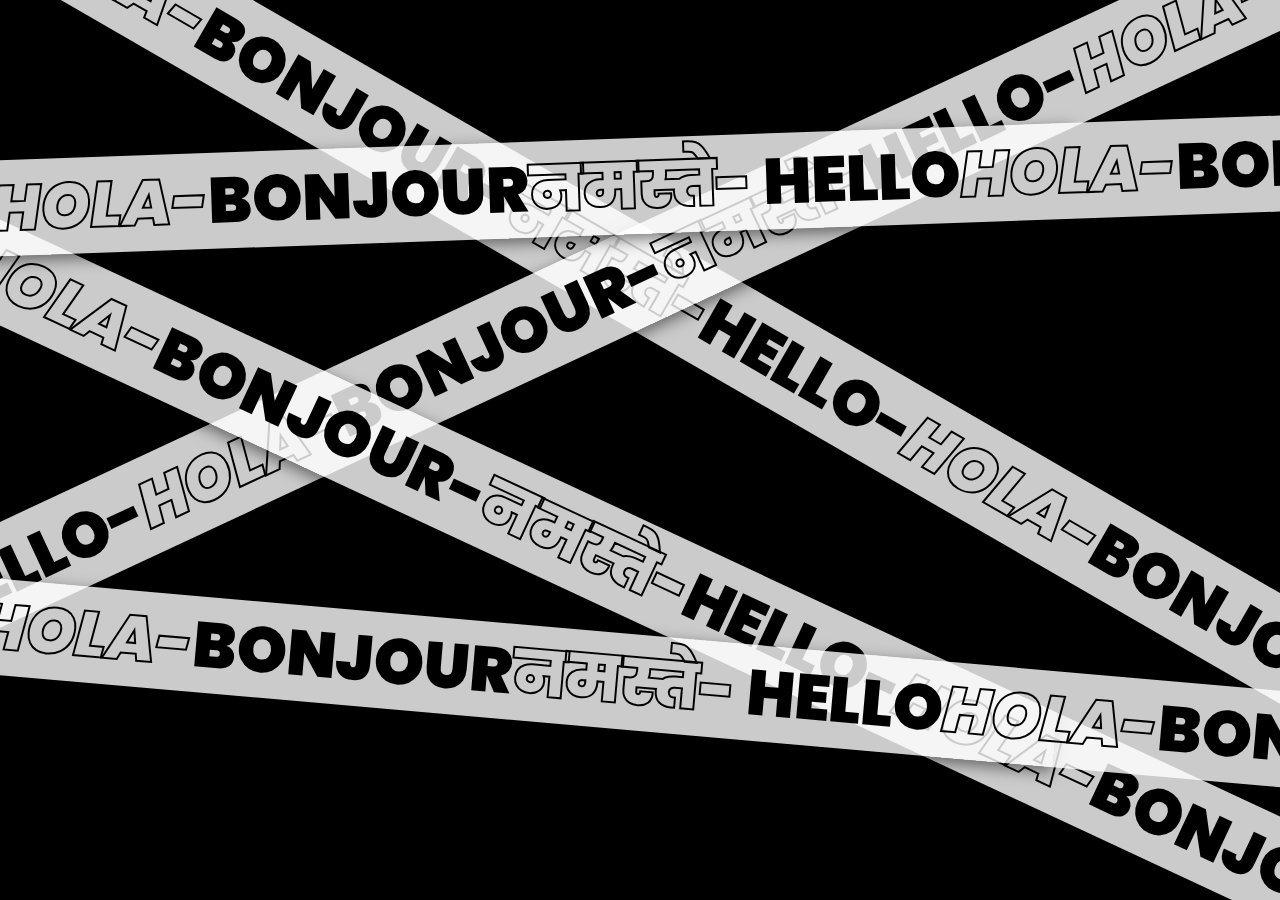
<file: scrolltxt.html>
<!DOCTYPE html>
<html lang="en">
  <head>
    <meta charset="UTF-8" />
    <meta name="viewport" content="width=device-width, initial-scale=1.0" />
    <title>Document</title>
    <link
      rel="stylesheet"
      href="https://maxcdn.bootstrapcdn.com/bootstrap/4.5.0/css/bootstrap.min.css"
    />

    <!-- jQuery library -->
    <script src="https://ajax.googleapis.com/ajax/libs/jquery/3.5.1/jquery.min.js"></script>

    <!-- Latest compiled JavaScript -->
    <script src="https://maxcdn.bootstrapcdn.com/bootstrap/4.5.0/js/bootstrap.min.js"></script>

    <link rel="stylesheet" href="scrolltxt.css" />
    <link
      href="https://fonts.googleapis.com/css2?family=Heebo:wght@500;700&family=Lobster&display=swap"
      rel="stylesheet"
    />
    <link
      href="https://fonts.googleapis.com/css2?family=Noto+Sans:ital@1&display=swap"
      rel="stylesheet"
    />
  </head>
  <body>
    <section>
      <div class="scroll text1">
        <div>
          HELLO-<span><i>HOLA-</i></span
          >BONJOUR-<span>नमस्ते-</span>HELLO-<span><i>HOLA-</i></span
          >BONJOUR-<span>नमस्ते-</span> HELLO-<span><i>HOLA-</i></span
          >BONJOUR-<span>नमस्ते-</span>
        </div>
        <div>
          HELLO-<span><i>HOLA-</i></span
          >BONJOUR-<span>नमस्ते-</span>HELLO-<span><i>HOLA-</i></span
          >BONJOUR-<span>नमस्ते-</span> HELLO-<span><i>HOLA-</i></span
          >BONJOUR-<span>नमस्ते-</span>
        </div>
      </div>
      <div class="scroll text2">
        <div>
          HELLO-<span><i>HOLA-</i></span
          >BONJOUR-<span>नमस्ते-</span>HELLO-<span><i>HOLA-</i></span
          >BONJOUR-<span>नमस्ते-</span> HELLO-<span><i>HOLA-</i></span
          >BONJOUR-<span>नमस्ते-</span>
        </div>
        <div>
          HELLO-<span><i>HOLA-</i></span
          >BONJOUR-<span>नमस्ते-</span>HELLO-<span><i>HOLA-</i></span
          >BONJOUR-<span>नमस्ते-</span> HELLO-<span><i>HOLA-</i></span
          >BONJOUR-<span>नमस्ते-</span>
        </div>
      </div>
      <div class="scroll text3">
        <div>
          HELLO-<span><i>HOLA-</i></span
          >BONJOUR-<span>नमस्ते-</span>HELLO-<span><i>HOLA-</i></span
          >BONJOUR-<span>नमस्ते-</span> HELLO-<span><i>HOLA-</i></span
          >BONJOUR-<span>नमस्ते-</span>
        </div>
        <div>
          HELLO-<span><i>HOLA-</i></span
          >BONJOUR-<span>नमस्ते-</span>HELLO-<span><i>HOLA-</i></span
          >BONJOUR-<span>नमस्ते-</span> HELLO-<span><i>HOLA-</i></span
          >BONJOUR-<span>नमस्ते-</span>
        </div>
      </div>
      <div class="scroll text4">
        <div>
          HELLO<span><i>HOLA-</i></span
          >BONJOUR<span>नमस्ते-</span> HELLO<span><i>HOLA-</i></span
          >BONJOUR<span>नमस्ते-</span> HELLO<span><i>HOLA-</i></span
          >BONJOUR<span>नमस्ते-</span>
        </div>
        <div>
          HELLO<span><i>HOLA-</i></span
          >BONJOUR<span>नमस्ते-</span> HELLO<span><i>HOLA-</i></span
          >BONJOUR<span>नमस्ते-</span> HELLO<span><i>HOLA-</i></span
          >BONJOUR<span>नमस्ते-</span>
        </div>
      </div>
      <div class="scroll text5">
        <div>
          HELLO<span><i>HOLA-</i></span
          >BONJOUR<span>नमस्ते-</span> HELLO<span><i>HOLA-</i></span
          >BONJOUR<span>नमस्ते-</span> HELLO<span><i>HOLA-</i></span
          >BONJOUR<span>नमस्ते-</span>
        </div>
        <div>
          HELLO<span><i>HOLA-</i></span
          >BONJOUR<span>नमस्ते-</span> HELLO<span><i>HOLA-</i></span
          >BONJOUR<span>नमस्ते-</span> HELLO<span><i>HOLA-</i></span
          >BONJOUR<span>नमस्ते-</span>
        </div>
      </div>
    </section>
    <meta http-equiv="refresh" content="5;url=index.html" />
  </body>
</html>
</file>
<file: scrolltxt.css>
@import url("https://fonts.googleapis.com/css?family=Poppins:400,600,700,800&display=swap");
body {
  margin: 0;
  padding: 0;
  background: rgb(0, 0, 0);
  background-size: cover;
  font-family: "Poppins", sans-serif;
}
section {
  position: relative;
  width: 100%;
  height: 100vh;
  overflow: hidden;
}
section .scroll {
  width: 100%;
  display: flex;
}
section .scroll div {
  color: black;
  font-size: 4em;
  background: rgba(255, 255, 255, 0.795);
  white-space: nowrap;
  font-weight: 900;
  text-transform: uppercase;
  animation: animate 40s linear infinite;
  animation-delay: -40s;
}
section .scroll div:nth-child(2) {
  animation: animate2 40s linear infinite;
  animation-delay: -20s;
}
section .scroll div span {
  -webkit-text-stroke: 2px #000;
  color: transparent;
}
@keyframes animate {
  0% {
    transform: translateX(100%);
  }
  100% {
    transform: translateX(-100%);
  }
}
@keyframes animate2 {
  0% {
    transform: translateX(0);
  }
  100% {
    transform: translateX(-200%);
  }
}
section .scroll.text1 {
  transform: rotate(30deg) translateY(200px) translateX(-200px);
  box-shadow: 0 5px 15px rgba(0, 0, 0, 0.5);
}
section .scroll.text2 {
  transform: rotate(-25deg) translateY(120px) translateX(-200px);
  box-shadow: 0 5px 15px rgba(0, 0, 0, 0.5);
}
section .scroll.text3 {
  transform: rotate(25deg) translateY(300px) translateX(-200px);
  box-shadow: 0 5px 15px rgba(0, 0, 0, 0.5);
}
section .scroll.text4 {
  transform: rotate(-2deg) translateY(-150px) translateX(-200px);
  box-shadow: 0 5px 15px rgba(0, 0, 0, 0.5);
}
section .scroll.text5 {
  transform: rotate(5deg) translateY(250px) translateX(-200px);
  box-shadow: 0 5px 15px rgba(0, 0, 0, 0.5);
}
</file>
